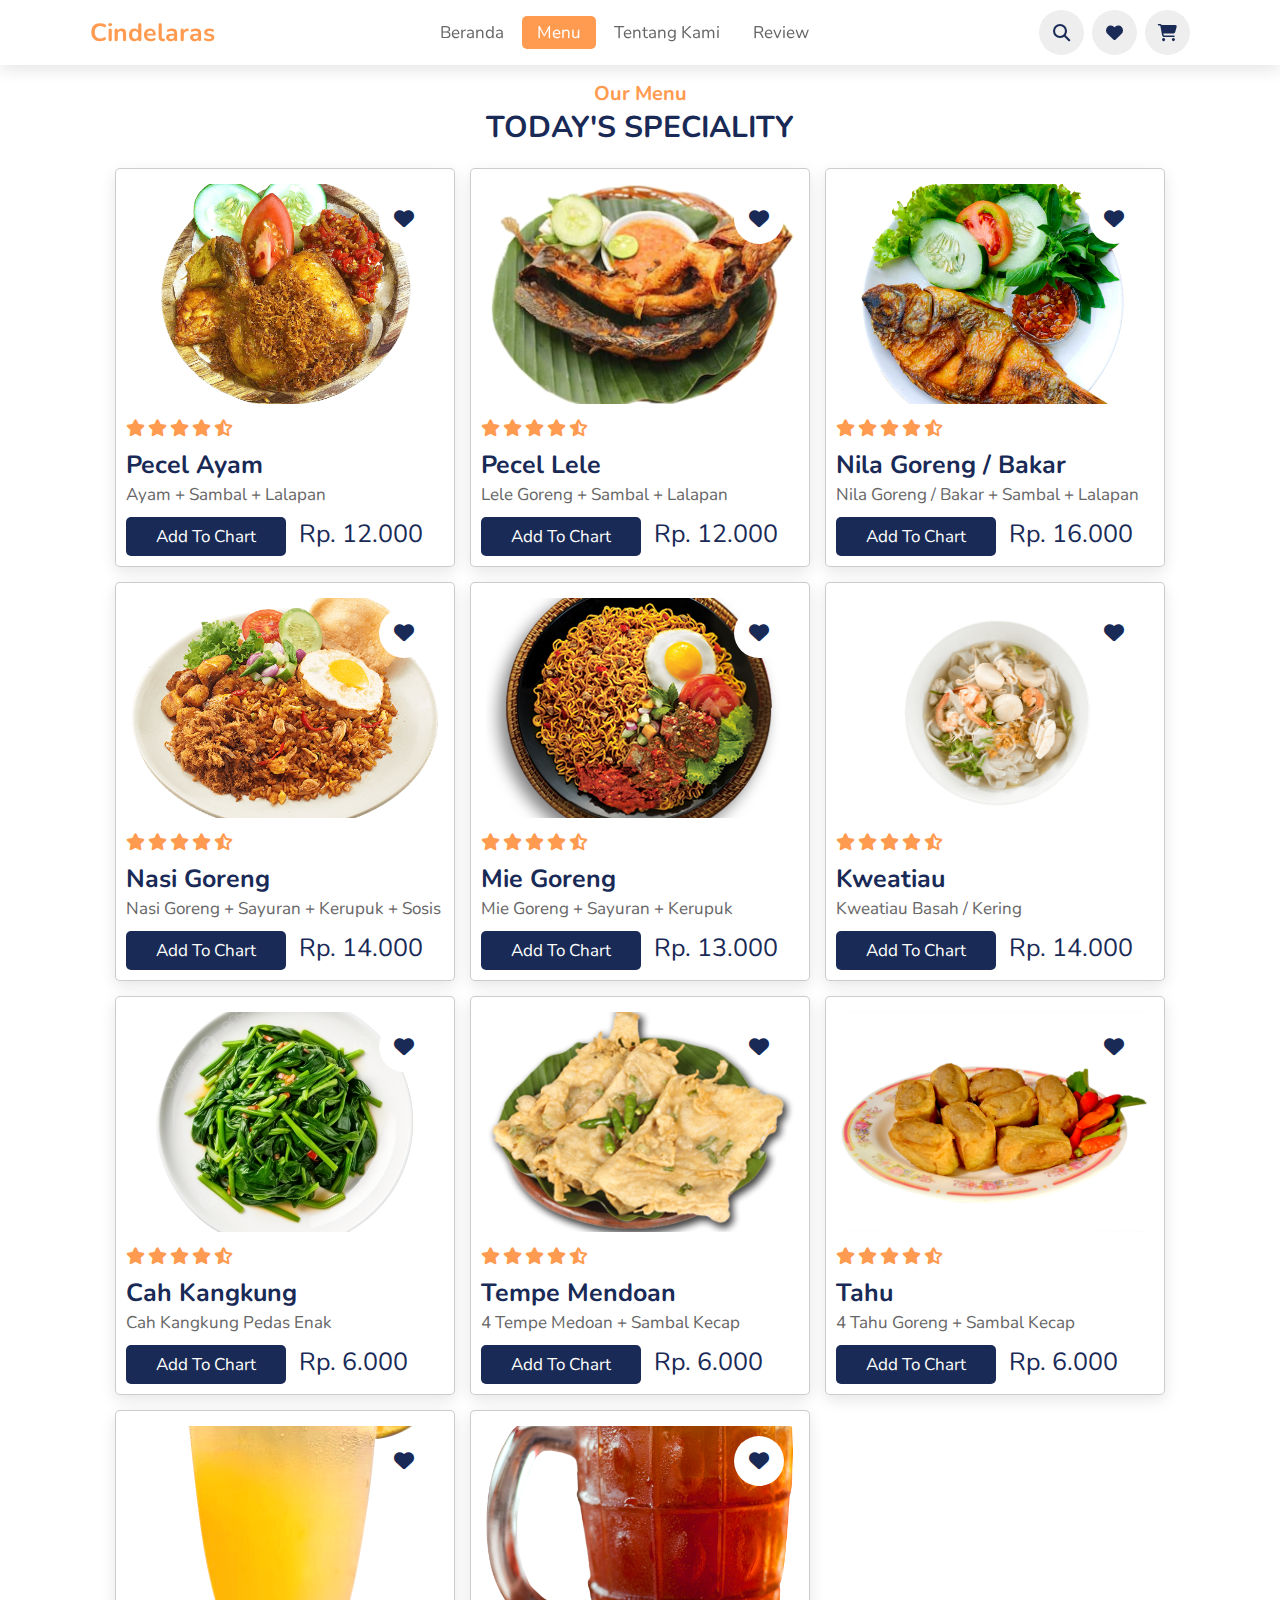
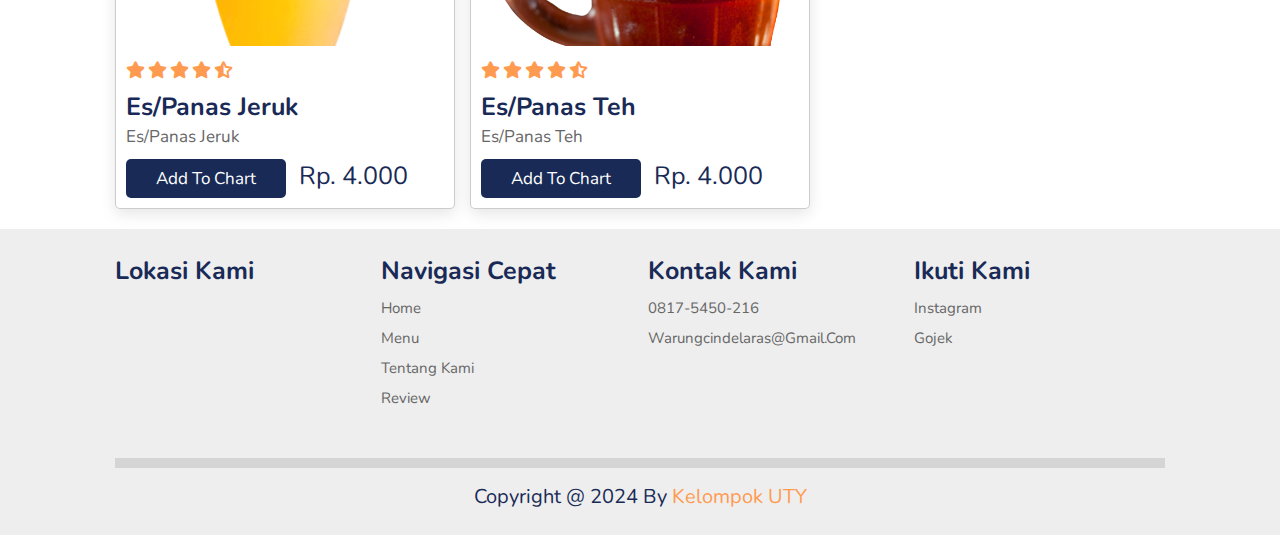
<file: menu.html>
<html lang="en">
    <head>
        <meta charset="UTF-8">
        <meta http-equiv="X-UA-Compatible" content="IE=edge">
        <meta name="viewport" content="width=device-width, initial-scale=1.0">
        <title>Warung Cindelaras</title>
    
        <!-- Font Awesome from cdnjs.com -->
        <link rel="stylesheet" href="https://cdnjs.cloudflare.com/ajax/libs/font-awesome/6.5.2/css/all.min.css">
        <link rel="stylesheet" href="css/style.css">

        <!-- link swipper dari swipperjs -->
        <link rel="stylesheet" href="https://cdn.jsdelivr.net/npm/swiper@11/swiper-bundle.min.css"/>

    </head>
    <body>

        <header>
            <a href="#" class="logo"><i class="fas-fa-untensils"></i>Cindelaras</a>
            <nav class="navbar">
                <a href="index.html">beranda</a>
                <a class="active" href="menu.html">menu</a>
                <a href="index.html#about">tentang kami</a>
                <a href="index.html#review">review</a>
            </nav>
            <div class="icons">
                <i class="fas fa-bars" id="menu-bars"></i>
                <i class="fas fa-search" id="search-icon"></i>
                <a href="#" class="fas fa-heart"></a>
                <a href="#" class="fas fa-shopping-cart"></a>
            </div>
        </header>        
        <!-- search form -->
        <form action="" id="search-form">
            <input type="search" placeholder="search here..." name="" id="search-box">
            <label for="search-box" class="fas fa-search"></label>
            <i class="fas fa-times" id="close"></i>
        </form>
        <!-- search form ends -->

        <!-- menu section starts -->
        <section style="margin-top: 50px;" class="menu" id="menu">
            <h3 class="sub-heading">our menu</h3>
            <h1 class="heading">today's speciality</h1>
            <div class="box-container">
                <div class="box">
                    <div class="image">
                        <img src="images/menu/IMG_Pecel Ayam.png" alt="">
                        <a href="#" class="fas fa-heart"></a>
                    </div>
                    <div class="content">
                        <div class="stars">
                            <i class="fas fa-star"></i>
                            <i class="fas fa-star"></i>
                            <i class="fas fa-star"></i>
                            <i class="fas fa-star"></i>
                            <i class="fas fa-star-half-alt"></i>
                        </div>
                        <h3>Pecel Ayam</h3>
                        <p>Ayam + Sambal + Lalapan</p>
                    <a href="#" class="btn">add to chart</a>
                    <span class="price">Rp. 12.000</span>
                    </div>
                </div>
                <div class="box">
                    <div class="image">
                        <img src="images/menu/IMG_pecel lele.png" alt="">
                        <a href="#" class="fas fa-heart"></a>
                    </div>
                    <div class="content">
                        <div class="stars">
                            <i class="fas fa-star"></i>
                            <i class="fas fa-star"></i>
                            <i class="fas fa-star"></i>
                            <i class="fas fa-star"></i>
                            <i class="fas fa-star-half-alt"></i>
                        </div>
                        <h3>Pecel lele</h3>
                        <p>lele goreng + Sambal + Lalapan</p>
                    <a href="#" class="btn">add to chart</a>
                    <span class="price">Rp. 12.000</span>
                    </div>
                </div>
                <div class="box">
                    <div class="image">
                        <img src="images/menu/IMG_nila.png" alt="">
                        <a href="#" class="fas fa-heart"></a>
                    </div>
                    <div class="content">
                        <div class="stars">
                            <i class="fas fa-star"></i>
                            <i class="fas fa-star"></i>
                            <i class="fas fa-star"></i>
                            <i class="fas fa-star"></i>
                            <i class="fas fa-star-half-alt"></i>
                        </div>
                        <h3>Nila Goreng / Bakar</h3>
                        <p>Nila Goreng / Bakar + Sambal + Lalapan</p>
                    <a href="#" class="btn">add to chart</a>
                    <span class="price">Rp. 16.000</span>
                    </div>
                </div>
                <div class="box">
                    <div class="image">
                        <img src="images/menu/IMG_Nasgor.png" alt="">
                        <a href="#" class="fas fa-heart"></a>
                    </div>
                    <div class="content">
                        <div class="stars">
                            <i class="fas fa-star"></i>
                            <i class="fas fa-star"></i>
                            <i class="fas fa-star"></i>
                            <i class="fas fa-star"></i>
                            <i class="fas fa-star-half-alt"></i>
                        </div>
                        <h3>nasi goreng</h3>
                        <p>nasi goreng + sayuran + kerupuk + sosis</p>
                    <a href="#" class="btn">add to chart</a>
                    <span class="price">Rp. 14.000</span>
                    </div>
                </div>
                <div class="box">
                    <div class="image">
                        <img src="images/menu/IMG_Mi Goreng.png" alt="">
                        <a href="#" class="fas fa-heart"></a>
                    </div>
                    <div class="content">
                        <div class="stars">
                            <i class="fas fa-star"></i>
                            <i class="fas fa-star"></i>
                            <i class="fas fa-star"></i>
                            <i class="fas fa-star"></i>
                            <i class="fas fa-star-half-alt"></i>
                        </div>
                        <h3>Mie Goreng</h3>
                        <p>Mie Goreng  + sayuran + kerupuk</p>
                    <a href="#" class="btn">add to chart</a>
                    <span class="price">Rp. 13.000</span>
                    </div>
                </div>
                <div class="box">
                    <div class="image">
                        <img src="images/menu/IMG_Kwetiau.png" alt="">
                        <a href="#" class="fas fa-heart"></a>
                    </div>
                    <div class="content">
                        <div class="stars">
                            <i class="fas fa-star"></i>
                            <i class="fas fa-star"></i>
                            <i class="fas fa-star"></i>
                            <i class="fas fa-star"></i>
                            <i class="fas fa-star-half-alt"></i>
                        </div>
                        <h3>Kweatiau</h3>
                        <p>Kweatiau basah / kering</p>
                    <a href="#" class="btn">add to chart</a>
                    <span class="price">Rp. 14.000</span>
                    </div>
                </div>
                <div class="box">
                    <div class="image">
                        <img src="images/menu/IMG_Kangkung.png" alt="">
                        <a href="#" class="fas fa-heart"></a>
                    </div>
                    <div class="content">
                        <div class="stars">
                            <i class="fas fa-star"></i>
                            <i class="fas fa-star"></i>
                            <i class="fas fa-star"></i>
                            <i class="fas fa-star"></i>
                            <i class="fas fa-star-half-alt"></i>
                        </div>
                        <h3>Cah Kangkung</h3>
                        <p>Cah Kangkung Pedas enak</p>
                    <a href="#" class="btn">add to chart</a>
                    <span class="price">Rp. 6.000</span>
                    </div>
                </div>
                <div class="box">
                    <div class="image">
                        <img src="images/menu/IMG_Tempe Mendoan.png" alt="">
                        <a href="#" class="fas fa-heart"></a>
                    </div>
                    <div class="content">
                        <div class="stars">
                            <i class="fas fa-star"></i>
                            <i class="fas fa-star"></i>
                            <i class="fas fa-star"></i>
                            <i class="fas fa-star"></i>
                            <i class="fas fa-star-half-alt"></i>
                        </div>
                        <h3>Tempe Mendoan</h3>
                        <p>4 tempe medoan + sambal kecap</p>
                    <a href="#" class="btn">add to chart</a>
                    <span class="price">Rp. 6.000</span>
                    </div>
                </div>
                <div class="box">
                    <div class="image">
                        <img src="images/menu/IMG_Tahu.png" alt="">
                        <a href="#" class="fas fa-heart"></a>
                    </div>
                    <div class="content">
                        <div class="stars">
                            <i class="fas fa-star"></i>
                            <i class="fas fa-star"></i>
                            <i class="fas fa-star"></i>
                            <i class="fas fa-star"></i>
                            <i class="fas fa-star-half-alt"></i>
                        </div>
                        <h3>Tahu</h3>
                        <p>4 Tahu Goreng + sambal kecap</p>
                    <a href="#" class="btn">add to chart</a>
                    <span class="price">Rp. 6.000</span>
                    </div>
                </div>
                <div class="box">
                    <div class="image">
                        <img src="images/menu/IMG_Es-jeruk.png" alt="">
                        <a href="#" class="fas fa-heart"></a>
                    </div>
                    <div class="content">
                        <div class="stars">
                            <i class="fas fa-star"></i>
                            <i class="fas fa-star"></i>
                            <i class="fas fa-star"></i>
                            <i class="fas fa-star"></i>
                            <i class="fas fa-star-half-alt"></i>
                        </div>
                        <h3>Es/Panas Jeruk</h3>
                        <p>Es/Panas Jeruk</p>
                    <a href="#" class="btn">add to chart</a>
                    <span class="price">Rp. 4.000</span>
                    </div>
                </div>
                <div class="box">
                    <div class="image">
                        <img src="images/menu/IMG_Es tehpng.png" alt="">
                        <a href="#" class="fas fa-heart"></a>
                    </div>
                    <div class="content">
                        <div class="stars">
                            <i class="fas fa-star"></i>
                            <i class="fas fa-star"></i>
                            <i class="fas fa-star"></i>
                            <i class="fas fa-star"></i>
                            <i class="fas fa-star-half-alt"></i>
                        </div>
                        <h3>Es/Panas Teh</h3>
                        <p>Es/Panas Teh </p>
                    <a href="#" class="btn">add to chart</a>
                    <span class="price">Rp. 4.000</span>
                    </div>
                </div>
                
            </div>
        </section>
        <!-- menu section ends -->



        <!-- footer section starts -->
        <section class="footer">
            <div class="box-container">
                <div class="box">
                    <h3>Lokasi Kami</h3>
                    <iframe src="https://www.google.com/maps/embed?pb=!1m18!1m12!1m3!1d3953.2179021799743!2d110.40629017588623!3d-7.766702177037676!2m3!1f0!2f0!3f0!3m2!1i1024!2i768!4f13.1!3m3!1m2!1s0x2e7a59cbe7a5f70f%3A0xb4d0458f961dd412!2sCindelaras%20Seturan!5e0!3m2!1sid!2sid!4v1714715361272!5m2!1sid!2sid" width="200" height="150" style="border:0;" allowfullscreen="" loading="lazy" referrerpolicy="no-referrer-when-downgrade"></iframe>
                </div>
                <div class="box">
                    <h3>Navigasi Cepat</h3>
                    <a href="index.html">home</a>
                    <a href="menu.html">menu</a>
                    <a href="#about">tentang kami</a>
                    <a href="#review">review</a>
                </div>
                <div class="box">
                    <h3>Kontak Kami</h3>
                    <a href="#">0817-5450-216</a>
                    <a href="#">warungcindelaras@gmail.com</a>
                </div>
                <div class="box">
                    <h3>Ikuti Kami</h3>
                    <a href="https://www.instagram.com/waroengpenyetcindelaras/">instagram</a>
                    <a href="https://gofood.co.id/id/yogyakarta/restaurant/warung-penyetan-cindelaras-seturan-52c9bd65-d619-40c5-a93e-449cb0ee518c">gojek</a>
                </div>
            </div>
            <div class="credit">copyright @ 2024 by <span>Kelompok UTY</span></div>
        </section>
        <!-- footer section ends -->

        <!-- script swipperjs.com -->
        <script src="https://cdn.jsdelivr.net/npm/swiper@11/swiper-bundle.min.js"></script>
        <!-- custom js file link -->
        <script src="js/script.js"></script>
    </body>

</html>
</file>
<file: css/style.css>
@import url('https://fonts.googleapis.com/css2?family=Nunito:ital,wght@0,200..1000;1,200..1000&display=swap');

:root{
    --green: #FF9B50;
    --black: #192a56;
    --light-color: #666;
    --box-shadow:0 .5rem 1.5rem rgba(0,0,0,.1);
}
*{
    font-family: 'Nunito', sans-serif;
    margin: 0;
    padding: 0;
    box-sizing: border-box;
    text-decoration: none;
    outline: none;
    border: none;
    text-transform: capitalize;
    transition: all .2s linear;
    -webkit-transition: all .2s linear;
    -moz-transition: all .2s linear;
    -ms-transition: all .2s linear;
    -o-transition: all .2s linear;
}
html{
    font-size: 62.5%;
    overflow-x: hidden;
    scroll-padding-top: 5.5rem; 
    scroll-behavior: smooth;
}

section{
    padding: 2rem 9%;
}

section:nth-child(even){
    background: #eee;
}
.sub-heading{
    text-align: center;
    color: var(--green);
    font-size: 2rem;
    padding-top: 1rem;
}
.heading{
    text-align: center;
    color: var(--black);
    font-size: 3rem;
    padding-bottom: 2rem;
    text-transform: uppercase;
}
.btn{
    margin-top: 1rem;
    display: inline-block;
    font-size: 1.7rem;
    color: #fff;
    background-color: var(--black);
    border-radius: .5rem;
    cursor: pointer;
    padding: .8rem 3rem;
    -webkit-border-radius: .5rem;
    -moz-border-radius: .5rem;
    -ms-border-radius: .5rem;
    -o-border-radius: .5rem;
}

.btn:hover{
    background-color: var(--green);
    letter-spacing: .1rem;
}

header{
    position: fixed;
    top: 0; left: 0; right: 0;
    background: white;
    padding: 1rem 7%;
    display: flex;
    align-items: center;
    justify-content: space-between;
    z-index: 1000;
    box-shadow: var(--box-shadow);
}

header .logo{
    color: var(--black);
    font-size: 2.5rem;
    font-weight: bolder;
}

header .logo{
    color: var(--green);
}

header .navbar a{
    font-size: 1.7rem;
    border-radius: .5rem;
    padding: .5rem 1.5rem;
    color: var(--light-color);
    -webkit-border-radius: .5rem;
    -moz-border-radius: .5rem;
    -ms-border-radius: .5rem;
    -o-border-radius: .5rem;
}
header .navbar a.active,
header .navbar a:hover{
    color: white;
    background: var(--green);
}

header .icons i,
header .icons a{
    cursor: pointer;
    margin-left: .5rem;
    line-height: 4.5rem;
    width: 4.5rem;
    height: 4.5rem;
    text-align: center;
    font-size: 1.7rem;
    color: var(--black);
    border-radius: 50%;
    background: #eee;
    -webkit-border-radius: 50%;
    -moz-border-radius: 50%;
    -ms-border-radius: 50%;
    -o-border-radius: 50%;
}

header .icons i:hover,
header .icons a:hover{
    color: white;
    background: var(--green);
    transform: rotate(360deg);
    -webkit-transform: rotate(360deg);
    -moz-transform: rotate(360deg);
    -ms-transform: rotate(360deg);
    -o-transform: rotate(360deg);
}

header .icons #menu-bars{
    display: none;
}


/* media queries */
@media (max-width:991px){
    html{
        font-size: 55%;
    }
    header{
        padding: 1rem 2rem;
    }
    section{
        padding:2rem;
    }
}
@media (max-width:768px){
    header .icons #menu-bars{
        display: inline-block;
    }
    header .navbar{
        position: absolute;
        top: 100%; left: 0; right: 0;
        background: #fff;
        border-top: .1rem solid rgba(0,0,0,.2);
        border-bottom: .1rem solid rgba(0,0,0,.2);
        padding: 1rem;
        clip-path: polygon(0 0, 100% 0, 100% 0, 0 0);
    }

    header .navbar.active{
        clip-path: polygon(0 0 , 100% 0, 100% 100%, 0% 100%);
    }
    header .navbar a{
        display: block;
        padding: 1.5rem;
        margin: 1rem;
        font-size: 2rem;
        background: #eee;
    }
    #search-form #search-box{
        width: 90%;
        margin:0 1rem;
        
    }
    .home .home-slider .slide .content h3{
        font-size: 5rem;
    }
}

/* 991 diganti jadi 450px */
@media (max-width:450px){
    html{
        font-size: 50%;
    }
    .dishes .box-container .box img{
        height: auto;
        width: 100%;
    }
    .order form .inputBox .input{
        width: 100%;
    }

}

#search-form{
    position: fixed;
    top: -110%;
    left: 0;
    height: 100%;
    width: 100%;
    z-index: 1004;
    background: rgba(0, 0, 0, .8);
    display: flex;
    align-items: center;
    justify-content: center;
    pad: 0 1rem;

}

#search-form.active{
    top: 0;
    
}
#search-form #search-box{
    width: 50rem;
    border-bottom: .1rem solid #fff;
    padding: 1rem 0;
    color: #fff;
    font-size: 3rem;
    text-transform: none;
    background: none;
}

#search-form #search-box::placeholder{
    color: #eee;
}

#search-form #search-box::-webkit-search-cancel-button{
    -webkit-appearance: none;
}

#search-form label {
    color: #fff;
    cursor: pointer;
    font-size: 3rem;
}

#search-form label:hover{
    color: var(--green);
}

#search-form #close{
    position: absolute;
    color: #fff;
    cursor: pointer;
    top: 2rem;
    right: 3rem;
    font-size: 5rem;
}
/* slider */
.home .home-slider .slide{
    display: flex;
    align-items: center;
    flex-wrap: wrap;
    gap: 2rem;
    padding-top: 9rem;
}

.home .home-slider .slide .content{
    flex:1 1 45rem ;
}

.home .home-slider .slide .image{
    flex:1 1 45rem ;
}

.home .home-slider .slide .image img{
    width: 100%;
    /* max-width: 400px; */
}

/* muter */
.home .home-slider .slide .image img{
    animation-name: rotate;
    animation-duration: 10s;
    animation-delay: 0s;
}

@keyframes rotate{
    0%{ transform: rotate(0deg) ; -webkit-transform: rotate(0deg) ; -moz-transform: rotate(0deg) ; -ms-transform: rotate(0deg) ; -o-transform: rotate(0deg) ; }
    25%{ transform: rotate(90deg); -webkit-transform: rotate(90deg); -moz-transform: rotate(90deg); -ms-transform: rotate(90deg); -o-transform: rotate(90deg); }
    50%{ transform: rotate(180deg) ; -webkit-transform: rotate(180deg) ; -moz-transform: rotate(180deg) ; -ms-transform: rotate(180deg) ; -o-transform: rotate(180deg) ; }
    100%{ transform:rotate(360deg) ; -webkit-transform:rotate(360deg) ; -moz-transform:rotate(360deg) ; -ms-transform:rotate(360deg) ; -o-transform:rotate(360deg) ; }
}


.home .home-slider .slide .content span{
    color: var(--green);
    font-size: 2.5rem;
}

.home .home-slider .slide .content h3{
    color: var(--black);
    font-size: 7rem;
}

.home .home-slider .slide .content p{
    color: var(--light-color);
    font-size: 2.2rem;
    padding: .5rem 0;
    line-height: 1.5;
}

.swiper-pagination-bullet-active{
    background: var(--green) !important;
}

/* eror ga mau ganti warna */


.dishes .box-container{
    display: grid;
    grid-template-columns: repeat(auto-fit,minmax(28rem,1fr));
    gap:1.5rem;

}  

.dishes .box-container .box{
    padding: 2.5rem;
    background: #fff;
    border: .5rem;
    border: .1rem solid rgba(0, 0, 0, .2);
    box-shadow: var(--box-shadow);
    position: relative;
    overflow: hidden;
    text-align: center;
}

.dishes .box-container .box .fa-heart,
.dishes .box-container .box .fa-eye{
    position: absolute;
    top: 1.5rem;
    background: #eee;
    border-radius: 50%;
    height: 5rem;
    width: 5rem;
    line-height: 5rem;
    font-size: 2rem;
    color: var(--black);
    -webkit-border-radius: 50%;
    -moz-border-radius: 50%;
    -ms-border-radius: 50%;
    -o-border-radius: 50%;
}
.dishes .box-container .box .fa-heart:hover,
.dishes .box-container .box .fa-eye:hover{
    background: var(--green);
    color: #fff;

}

.dishes .box-container .box .fa-heart{
    right: -15rem;
}

.dishes .box-container .box .fa-eye{
    left: -15rem;
}

.dishes .box-container .box:hover .fa-heart{
    right: 1.5rem;
}

.dishes .box-container .box:hover .fa-eye{
    left: 1.5rem;
}
.dishes .box-container .box img{
    height: 17rem;
    margin: 1rem 0;
}


.dishes .box-container .box h3{
    color: var(--black);
    font-size: 2.5rem;
}

.dishes .box-container .box .starts{
    padding: 1rem 0;
}

.dishes .box-container .box i{
    font-size: 1.7rem;
    color: var(--black);
}

.dishes .box-container .box span{
    color: var(--green);
    font-weight: bolder;
    margin-right: 1rem;
    font-size: 2.5rem;
}

.about .row{
    display: flex;
    flex-wrap: wrap;
    gap: 1.5rem;
    align-items: center;
}
.about .row .image{
    flex: 1 1 45rem;
}
.about .row .image img{
    width: 100%;
}
.about .row .content{
    flex: 1 1 45rem;
}

.about .row .content h3{
    color: var(--black);
    font-size: 4rem;
    padding: 5rem 0;
}

.about .row .content p{
    color: var(--light-color);
    font-size: 1.5rem;
    padding: 5rem 0;
    line-height: 2;
}

.about .row .content .icons-container{
    display: flex;
    gap: 1rem;
    flex-wrap: wrap;
    padding: 1rem 0;
    margin-top: .5rem;
}

.about .row .content .icons-container .icons{
    background: #eee;
    border-radius: .5rem;
    border: .1rem solid rgba(0, 0, 0, .2);
    display: flex;
    align-items: center;
    justify-content: center;
    gap: 1rem;
    flex: 1 1 17rem;
    padding: 1.5rem 1rem;
    -webkit-border-radius: .5rem;
    -moz-border-radius: .5rem;
    -ms-border-radius: .5rem;
    -o-border-radius: .5rem;
}
.about .row .content .icons-container .icons i{
    font-size: 2.5rem;
    color: var(--green);
}
.about .row .content .icons-container .icons span{
    font-size: 1.5rem;
    color: var(--black);
}

.menu .box-container{
    display: grid;
    grid-template-columns: repeat(auto-fit,minmax(30rem,1fr));
    gap: 1.5rem;
}
.menu .box-container .box{
    background: #fff;
    border: .1rem solid rgba(0, 0, 0, .2);
    border-radius: .5rem;
    box-shadow: var(--box-shadow);
    -webkit-border-radius: .5rem;
    -moz-border-radius: .5rem;
    -ms-border-radius: .5rem;
    -o-border-radius: .5rem;
}

.menu .box-container .box .image{
    height: 25rem;
    width: 100%;
    padding: 1.5rem;
    overflow: hidden;
    position: relative;
}

.menu .box-container .box .image img{
    height: 100%;
    width: 100%;
    border-radius: .5rem;
    object-fit: cover;
    -webkit-border-radius: .5rem;
    -moz-border-radius: .5rem;
    -ms-border-radius: .5rem;
    -o-border-radius: .5rem;
}

.menu .box-container .box .image .fa-heart{
    position: absolute;
    top: 2.5rem;
    right: 2.5rem;
    height: 5rem;
    width: 5rem;
    line-height: 5rem;
    text-align: center;
    font-size: 2rem;
    background: #fff;
    border-radius: 50%;
    color: var(--black);
    -webkit-border-radius: 50%;
    -moz-border-radius: 50%;
    -ms-border-radius: 50%;
    -o-border-radius: 50%;
}

.menu .box-container .box .image .fa-heart:hover{
    background-color: var(--green);
    color: #fff;
}

.menu .box-container .box .content{
    padding: 1rem;
    padding-top: 0;
}
.menu .box-container .box .content .stars{
    padding-bottom: 1rem;
}

.menu .box-container .box .content .stars i{
    font-size: 1.7rem;
    color: var(--green);
}

.menu .box-container .box .content h3{
    color: var(--black);
    font-size: 2.5rem;
}

.menu .box-container .box .content p{
    color: var(--light-color);
    font-size: 1.7rem;
    padding: .5rem 0;
    line-height: 1.5rem;
}

.menu .box-container .box .content .price{
    color: var(--black);
    margin-left: 1rem;
    font-size: 2.5rem;
}

.review .slide{
    padding: 2rem;
    box-shadow: var(--box-shadow);
    border: .1rem solid rgba(0, 0, 0, .2);
    border-radius: .5rem;
    position: relative;
    -webkit-border-radius: .5rem;
    -moz-border-radius: .5rem;
    -ms-border-radius: .5rem;
    -o-border-radius: .5rem;
}

.review .slide .fa-quote-right{
    position: absolute;
    top: 2rem;
    right: 2rem;
    font-size: 6rem;
    color:#ccc;

}
.review .slide .user{
    display: flex;
    gap: 1.5rem;
    align-items: center;
    padding-bottom: 1.5rem;
}

.review .slide .user img{
    height: 7rem;
    width: 7rem;
    border-radius: 50%;
    object-fit: cover;
    -webkit-border-radius: 50%;
    -moz-border-radius: 50%;
    -ms-border-radius: 50%;
    -o-border-radius: 50%;
}

.review .slide .user h3{
    color: var(--black);
    font-size: 2rem;
    padding-bottom: .5rem;
}
.review .slide .user i{
    font-size: 1.3rem;
    color: var(--green);
}

.review .slide p{
    font-size: 1.5rem;
    line-height: 1.8;
    color: var(--light-color);
}

.order form{
    max-width: 90rem;
    border-radius: .5rem;
    box-shadow: var(--box-shadow);
    border: .1rem solid rgba(0, 0, 0, .2);
    background: #fff;
    padding: 1.5rem;
    margin: 0 auto;
    -webkit-border-radius: .5rem;
    -moz-border-radius: .5rem;
    -ms-border-radius: .5rem;
    -o-border-radius: .5rem;
}

.order form .inputBox{
    display: flex;
    flex-wrap: wrap;
    justify-content: space-between;
}
.order form .inputBox .input{
    width: 49%;
}
.order form .inputBox .input span{
    display: block;
    padding: .5rem 0;
    font-size: 1.5rem;
    color: var(--light-color);
}

.order form .inputBox .input input,
.order form .inputBox .input textarea{
    background: #eee;
    border-radius: .5rem;
    padding: 1rem;
    font-size: 1.6rem;
    color: var(--black);
    text-transform: none;
    margin-bottom: 1rem;
    width: 100%;
    -webkit-border-radius: .5rem;
    -moz-border-radius: .5rem;
    -ms-border-radius: .5rem;
    -o-border-radius: .5rem;
}

.order form .inputBox .input textarea{
    height: 20rem;
    resize: none;
}

.order form .btn{
    margin-top: 0;
}

.footer .box-container {
    display: grid;
    grid-template-columns: repeat(auto-fit, minmax(25rem, 1fr)); /* Mengatur lebar minimum dan fraksi 1 fraksi maksimum */
    gap: 1.5rem;
}

.footer .box-container .box h3{
    padding: .5rem 0;
    font-size: 2.5rem;
    color: var(--black);
}
.footer .box-container .box a{
    display: block;
    padding: .5rem 0;
    font-size: 1.5rem;
    color: var(--light-color);
}
.footer .box-container .box a:hover{
    color: var(--green);
    text-decoration: underline;
}

.footer .credit{
    text-align: center;
    border-top: 1rem solid rgba(0, 0, 0, .1);
    font-size: 2rem;
    color: var(--black);
    padding: .5rem;
    padding-top: 1.5rem;
    margin-top: 1.5rem;
}
.footer .credit span{
    color: var(--green);
}

.order form .inputBox .input input:focus,
.order form .inputBox .input textarea:focus{
    border: .1rem solid var(--green);
}
</file>
